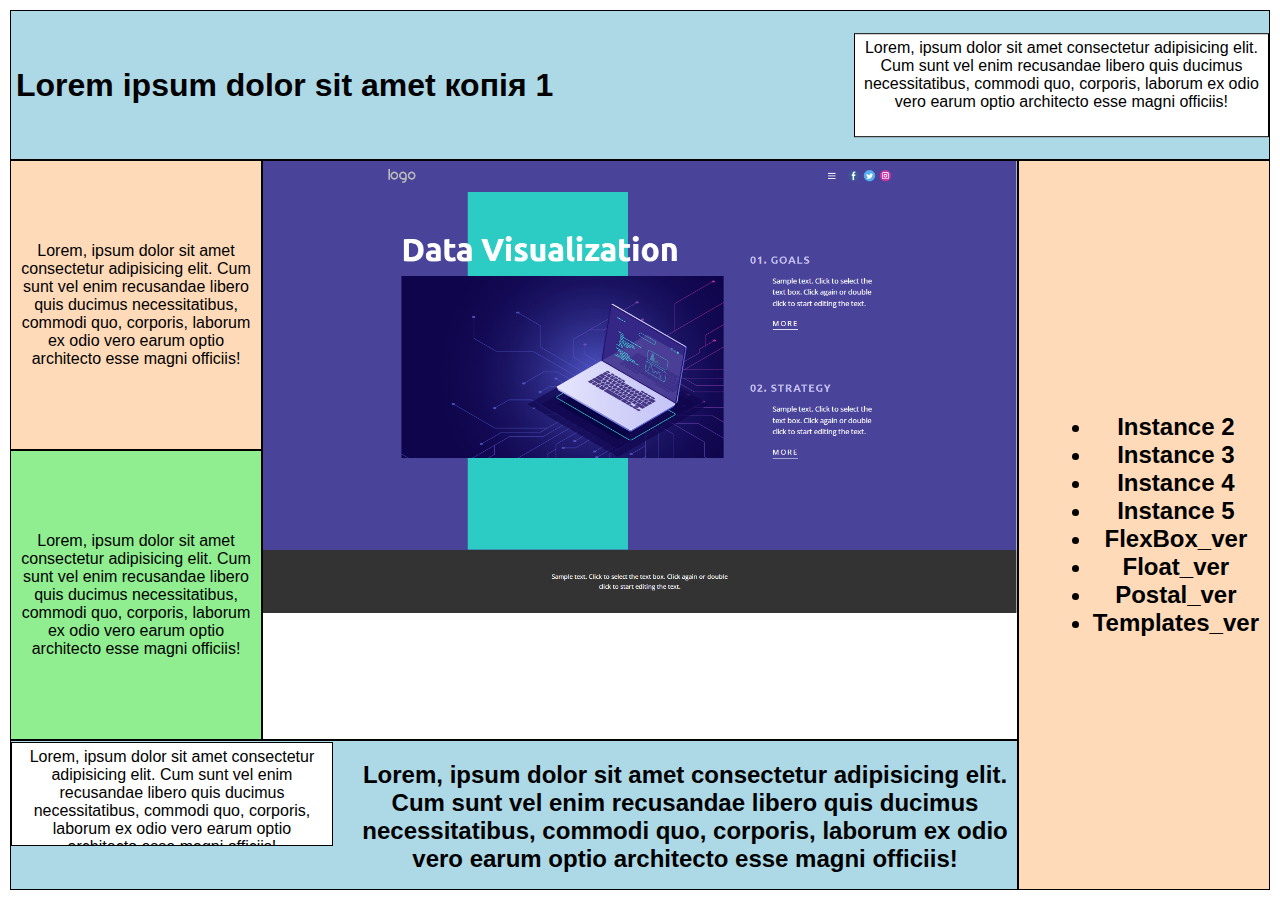
<file: index.html>
<!DOCTYPE html>
<html lang="zxx">
<head>
    <meta charset="UTF-8">
    <meta name="viewport" content="width=device-width, initial-scale=1.0">
    <title>Лабораторна робота 1</title>
    <link rel="stylesheet" href="styles.css">
</head>
<body>
    <div class="grid-container">
        <div class="item item1">
            <div class="subgrid1">                
                <div class="subitem text1"><h1>Lorem ipsum dolor sit amet копія 1</h1></div>
                <div class="subitem x" id="item_lorem_middle_x"></div>
            </div>
        </div>  
        <div class="item item2" id="item_lorem_middle2"></div>
        <div class="item item3">
            <img id="mainImage" src="images/template7desktop.png" class="MainImage">
            <img id="mainImageMobile" src="images/template7mobile.png" class="MainImageMobile">
        </div>        
        <div class="item item4">
            
            <h2>
                <nav>
                    <ul> 
                        <li><a href="index2.html" class="no-underline">Instance 2</a></li>
                        <li><a href="index3.html" class="no-underline">Instance 3</a></li>
                        <li><a href="index4.html" class="no-underline">Instance 4</a></li>
                        <li><a href="index5.html" class="no-underline">Instance 5</a></li>
                        <li><a href="index_flexbox.html" class="no-underline">FlexBox_ver</a></li>
                        <li><a href="index_divs.html" class="no-underline">Float_ver</a></li>
                        <li><a href="index_postal_test.html" class="no-underline">Postal_ver</a></li>
                        <li><a href="index_template.html" class="no-underline">Templates_ver</a></li>
                    </ul>
                </nav>  
            </h2>                      
        </div>
        <div class="item item5" id="item_lorem_middle5"></div>
        <div class="item item6">
            <div class="subitem text6" id="item_lorem_middle_text6"><h2></h2></div>
            <div class="subgrid6">                
                <div class="subitem y" id="item_lorem_middle_y"></div>                
            </div>
        </div>        
    </div>

    <script>
        fetch('text.txt')
            .then(response => response.text())
            .then(data => {
                document.getElementById('item_lorem').innerText = data;
            })
            .catch(error => console.error('Ошибка:', error));        
    </script>
    <script>
        fetch('text_lite.txt')
            .then(response => response.text())
            .then(data => {
                document.getElementById('item_lorem_lite').innerText = data;
            })
            .catch(error => console.error('Ошибка:', error));
    </script>
    <script>
        fetch('text_middle.txt')
            .then(response => response.text())
            .then(data => {
                document.getElementById('item_lorem_middle_x').innerText = data;
                document.getElementById('item_lorem_middle_y').innerText = data;
                document.getElementById('item_lorem_middle_text6').querySelector('h2').innerText = data;
                document.getElementById('item_lorem_middle2').innerText = data;
                document.getElementById('item_lorem_middle5').innerText = data;
            })
            .catch(error => console.error('Ошибка:', error));
    </script>
    <script>
        function updateImage() {
            const desktopImage = document.getElementById('mainImage');
            const mobileImage = document.getElementById('mainImageMobile');
    
            if (window.innerWidth <= 768) {
                desktopImage.style.display = 'none';
                mobileImage.style.display = 'block';
            } else {
                desktopImage.style.display = 'block';
                mobileImage.style.display = 'none';
            }
        }
    
        window.onload = updateImage;
    
        window.onresize = updateImage;
    </script>
</body>
</html>
</file>
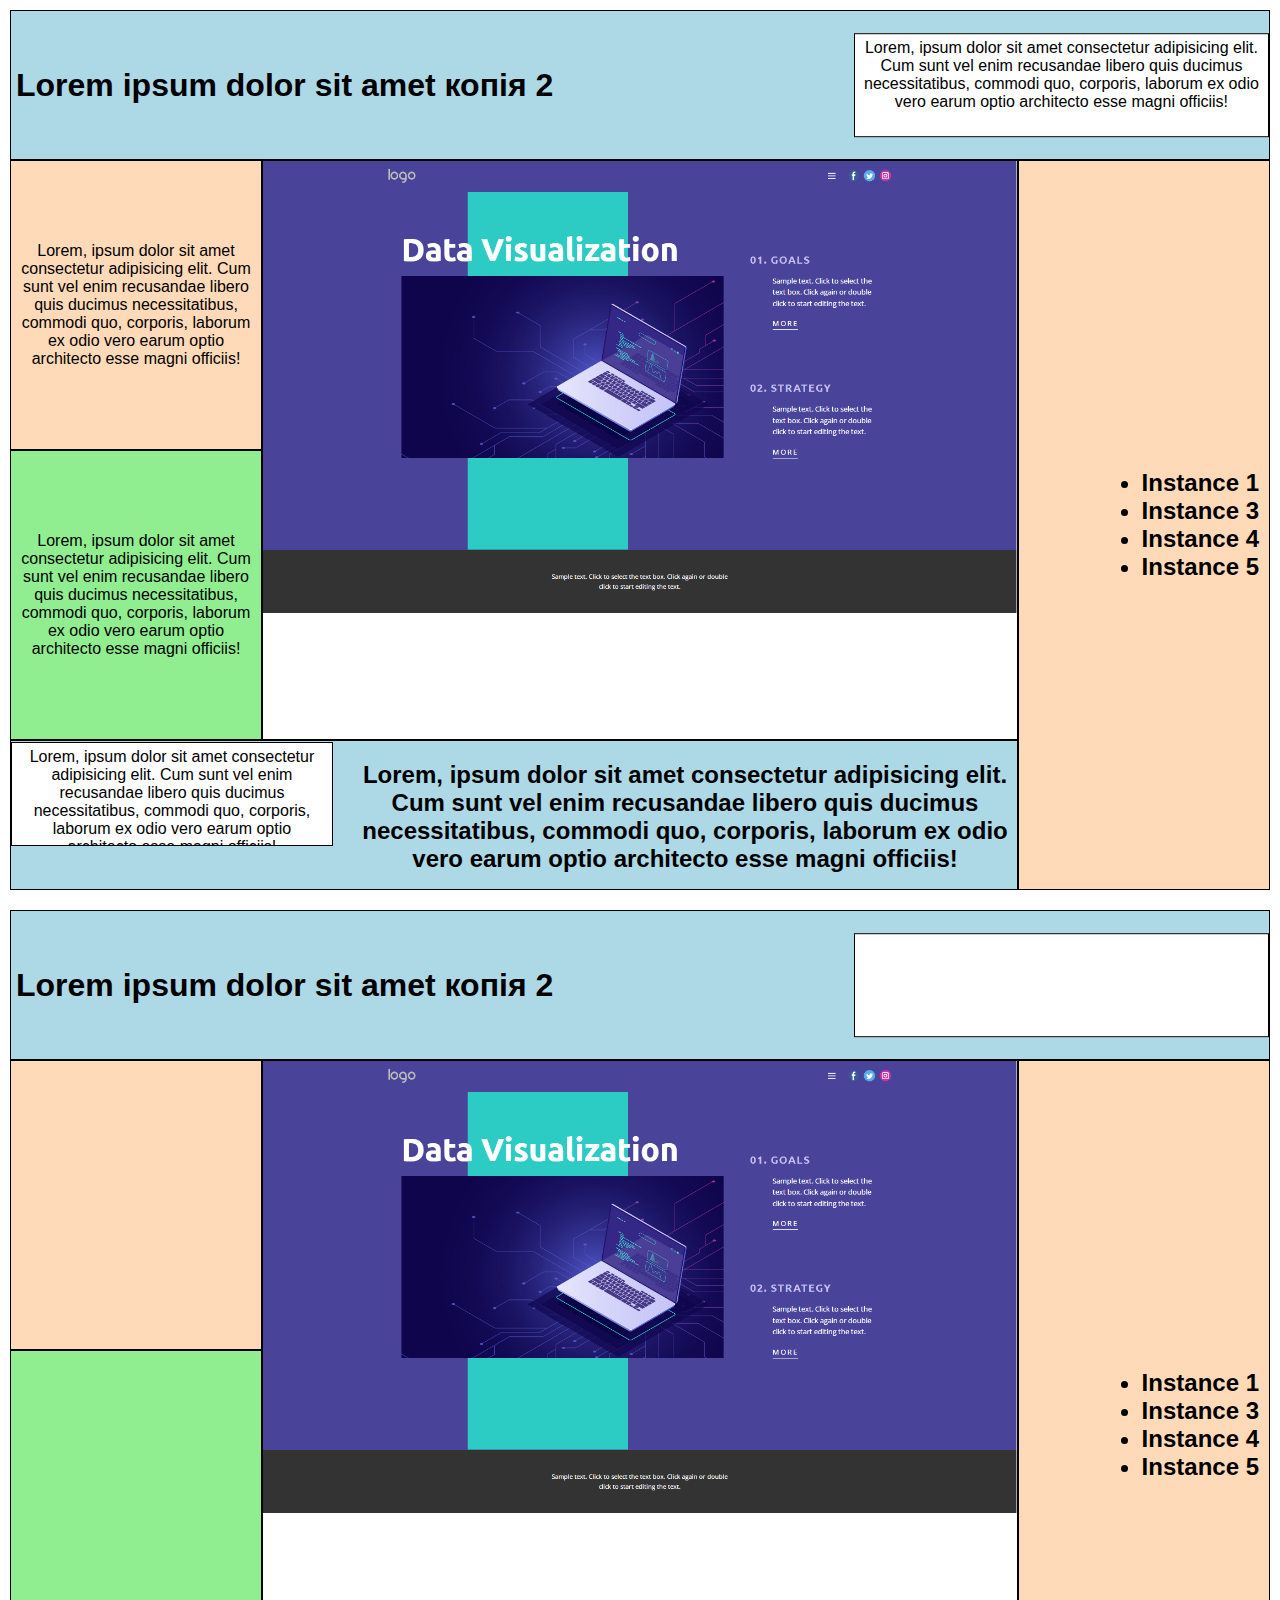
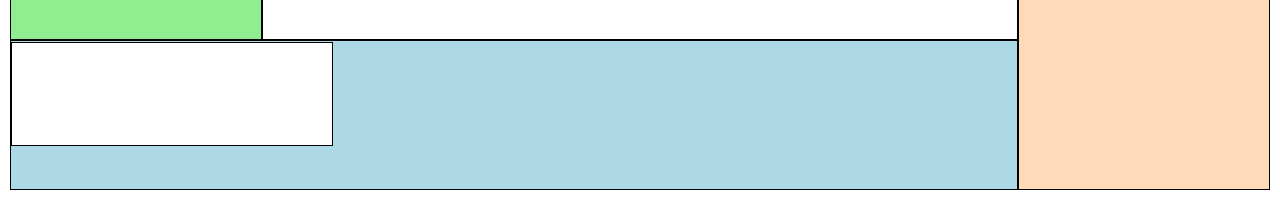
<file: index2.html>
<!DOCTYPE html>
<html lang="zxx">
<head>
    <meta charset="UTF-8">
    <meta name="viewport" content="width=device-width, initial-scale=1.0">
    <title>Лабораторна робота 1</title>
    <link rel="stylesheet" href="styles.css">
</head>
<body>
    <div class="grid-container">
        <div class="item item1">
            <div class="subgrid1">                
                <div class="subitem text1"><h1>Lorem ipsum dolor sit amet копія 2</h1></div>
                <div class="subitem x" id="item_lorem_middle_x"></div>
            </div>
        </div>
        <div class="item item2" id="item_lorem_middle2"></div>
        <div class="item item3">
            <img id="mainImage" src="images/template7desktop.png" class="MainImage" alt="Описание">
            <img id="mainImageMobile" src="images/template7mobile.png" class="MainImageMobile" alt="Описание">
        </div>        
        <div class="item item4">
            <h2>
                <nav>
                    <ul>
                        
                        <li><a href="index.html" class="no-underline">Instance 1</a></li>
                        <li><a href="index3.html" class="no-underline">Instance 3</a></li>
                        <li><a href="index4.html" class="no-underline">Instance 4</a></li>
                        <li><a href="index5.html" class="no-underline">Instance 5</a></li>
                        
                    </ul>
                </nav>  
            </h2>                      
        </div>
        <div class="item item5" id="item_lorem_middle5"></div>
        <div class="item item6">
            <div class="subitem text6" id="item_lorem_middle_text6"><h2></h2></div>
            <div class="subgrid6">                
                <div class="subitem y" id="item_lorem_middle_y"></div>                
            </div>
        </div>        
    </div>

    <script>
        fetch('text.txt')
            .then(response => response.text())
            .then(data => {
                document.getElementById('item_lorem').innerText = data;
            })
            .catch(error => console.error('Ошибка:', error));        
    </script>
    <script>
        fetch('text_lite.txt')
            .then(response => response.text())
            .then(data => {
                document.getElementById('item_lorem_lite').innerText = data;
            })
            .catch(error => console.error('Ошибка:', error));
    </script>
    <script>
        fetch('text_middle.txt')
            .then(response => response.text())
            .then(data => {
                document.getElementById('item_lorem_middle_x').innerText = data;
                document.getElementById('item_lorem_middle_y').innerText = data;
                document.getElementById('item_lorem_middle_text6').querySelector('h2').innerText = data;
                document.getElementById('item_lorem_middle2').innerText = data;
                document.getElementById('item_lorem_middle5').innerText = data;
            })
            .catch(error => console.error('Ошибка:', error));
    </script>
    <script>
        function updateImage() {
            const desktopImage = document.getElementById('mainImage');
            const mobileImage = document.getElementById('mainImageMobile');
    
            if (window.innerWidth <= 768) {
                desktopImage.style.display = 'none';
                mobileImage.style.display = 'block';
            } else {
                desktopImage.style.display = 'block';
                mobileImage.style.display = 'none';
            }
        }
    

        window.onload = updateImage;
    

        window.onresize = updateImage;
    </script>
</body>
</html>
<!DOCTYPE html>
<html lang="zxx">
<head>
    <meta charset="UTF-8">
    <meta name="viewport" content="width=device-width, initial-scale=1.0">
    <title>Лабораторна робота 1</title>
    <link rel="stylesheet" href="styles.css">
</head>
<body>
    <div class="grid-container">
        <div class="item item1">
            <div class="subgrid1">                
                <div class="subitem text1"><h1>Lorem ipsum dolor sit amet копія 2</h1></div>
                <div class="subitem x" id="item_lorem_middle_x"></div>
            </div>
        </div>
        <div class="item item2" id="item_lorem_middle2"></div>
        <div class="item item3">
            <img id="mainImage" src="images/template7desktop.png" class="MainImage" alt="Описание">
            <img id="mainImageMobile" src="images/template7mobile.png" class="MainImageMobile" alt="Описание">
        </div>        
        <div class="item item4">
            <h2>
                <nav>
                    <ul>
                        
                        <li><a href="index.html" class="no-underline">Instance 1</a></li>
                        <li><a href="index3.html" class="no-underline">Instance 3</a></li>
                        <li><a href="index4.html" class="no-underline">Instance 4</a></li>
                        <li><a href="index5.html" class="no-underline">Instance 5</a></li>
                        
                    </ul>
                </nav>  
            </h2>                      
        </div>
        <div class="item item5" id="item_lorem_middle5"></div>
        <div class="item item6">
            <div class="subitem text6" id="item_lorem_middle_text6"><h2></h2></div>
            <div class="subgrid6">                
                <div class="subitem y" id="item_lorem_middle_y"></div>                
            </div>
        </div>        
    </div>

    <script>
        fetch('text.txt')
            .then(response => response.text())
            .then(data => {
                document.getElementById('item_lorem').innerText = data;
            })
            .catch(error => console.error('Ошибка:', error));        
    </script>
    <script>
        fetch('text_lite.txt')
            .then(response => response.text())
            .then(data => {
                document.getElementById('item_lorem_lite').innerText = data;
            })
            .catch(error => console.error('Ошибка:', error));
    </script>
    <script>
        fetch('text_middle.txt')
            .then(response => response.text())
            .then(data => {
                document.getElementById('item_lorem_middle_x').innerText = data;
                document.getElementById('item_lorem_middle_y').innerText = data;
                document.getElementById('item_lorem_middle_text6').querySelector('h2').innerText = data;
                document.getElementById('item_lorem_middle2').innerText = data;
                document.getElementById('item_lorem_middle5').innerText = data;
            })
            .catch(error => console.error('Ошибка:', error));
    </script>
    <script>
        function updateImage() {
            const desktopImage = document.getElementById('mainImage');
            const mobileImage = document.getElementById('mainImageMobile');
    
            if (window.innerWidth <= 768) {
                desktopImage.style.display = 'none';
                mobileImage.style.display = 'block';
            } else {
                desktopImage.style.display = 'block';
                mobileImage.style.display = 'none';
            }
        }
    

        window.onload = updateImage;
    

        window.onresize = updateImage;
    </script>
</body>
</html>
</file>
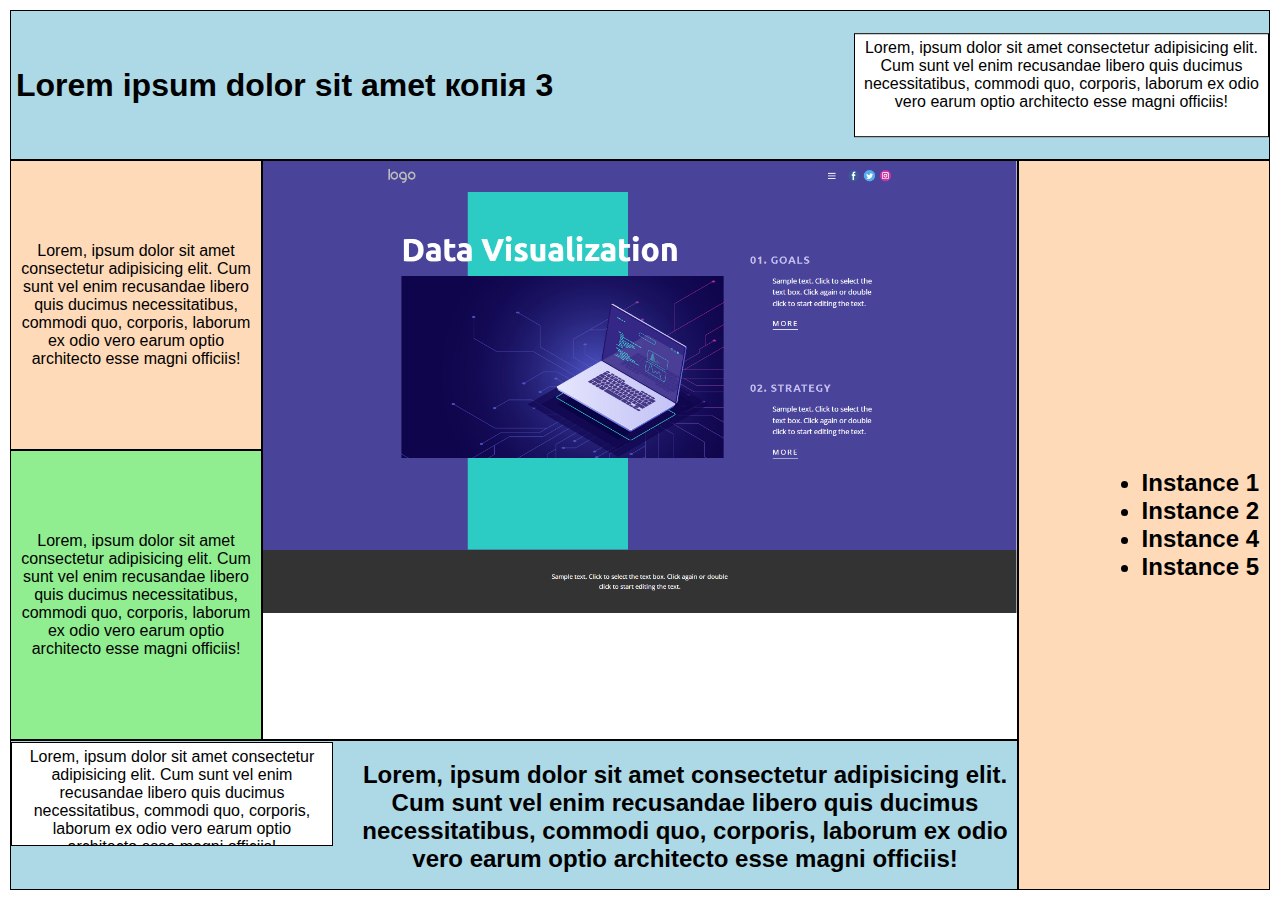
<file: index3.html>
<!DOCTYPE html>
<html lang="zxx">
<head>
    <meta charset="UTF-8">
    <meta name="viewport" content="width=device-width, initial-scale=1.0">
    <title>Лабораторна робота 1</title>
    <link rel="stylesheet" href="styles.css">
</head>
<body>
    <div class="grid-container">
        <div class="item item1">
            <div class="subgrid1">                
                <div class="subitem text1"><h1>Lorem ipsum dolor sit amet копія 3</h1></div>
                <div class="subitem x" id="item_lorem_middle_x"></div>
            </div>
        </div>
        <div class="item item2" id="item_lorem_middle2"></div>
        <div class="item item3">
            <img id="mainImage" src="images/template7desktop.png" class="MainImage" alt="Описание">
            <img id="mainImageMobile" src="images/template7mobile.png" class="MainImageMobile" alt="Описание">
        </div>        
        <div class="item item4">
            <h2>
                <nav>
                    <ul>
                        
                        <li><a href="index.html" class="no-underline">Instance 1</a></li>
                        <li><a href="index2.html" class="no-underline">Instance 2</a></li>
                        <li><a href="index4.html" class="no-underline">Instance 4</a></li>
                        <li><a href="index5.html" class="no-underline">Instance 5</a></li>
                    </ul>
                </nav>  
            </h2>                      
        </div>
        <div class="item item5" id="item_lorem_middle5"></div>
        <div class="item item6">
            <div class="subitem text6" id="item_lorem_middle_text6"><h2></h2></div>
            <div class="subgrid6">                
                <div class="subitem y" id="item_lorem_middle_y"></div>                
            </div>
        </div>        
    </div>

    <script>
        fetch('text.txt')
            .then(response => response.text())
            .then(data => {
                document.getElementById('item_lorem').innerText = data;
            })
            .catch(error => console.error('Ошибка:', error));        
    </script>
    <script>
        fetch('text_lite.txt')
            .then(response => response.text())
            .then(data => {
                document.getElementById('item_lorem_lite').innerText = data;
            })
            .catch(error => console.error('Ошибка:', error));
    </script>
    <script>
        fetch('text_middle.txt')
            .then(response => response.text())
            .then(data => {
                document.getElementById('item_lorem_middle_x').innerText = data;
                document.getElementById('item_lorem_middle_y').innerText = data;
                document.getElementById('item_lorem_middle_text6').querySelector('h2').innerText = data;
                document.getElementById('item_lorem_middle2').innerText = data;
                document.getElementById('item_lorem_middle5').innerText = data;
            })
            .catch(error => console.error('Ошибка:', error));
    </script>
    <script>
        function updateImage() {
            const desktopImage = document.getElementById('mainImage');
            const mobileImage = document.getElementById('mainImageMobile');
    
            if (window.innerWidth <= 768) {
                desktopImage.style.display = 'none';
                mobileImage.style.display = 'block';
            } else {
                desktopImage.style.display = 'block';
                mobileImage.style.display = 'none';
            }
        }
    

        window.onload = updateImage;
    

        window.onresize = updateImage;
    </script>
</body>
</html>
</file>
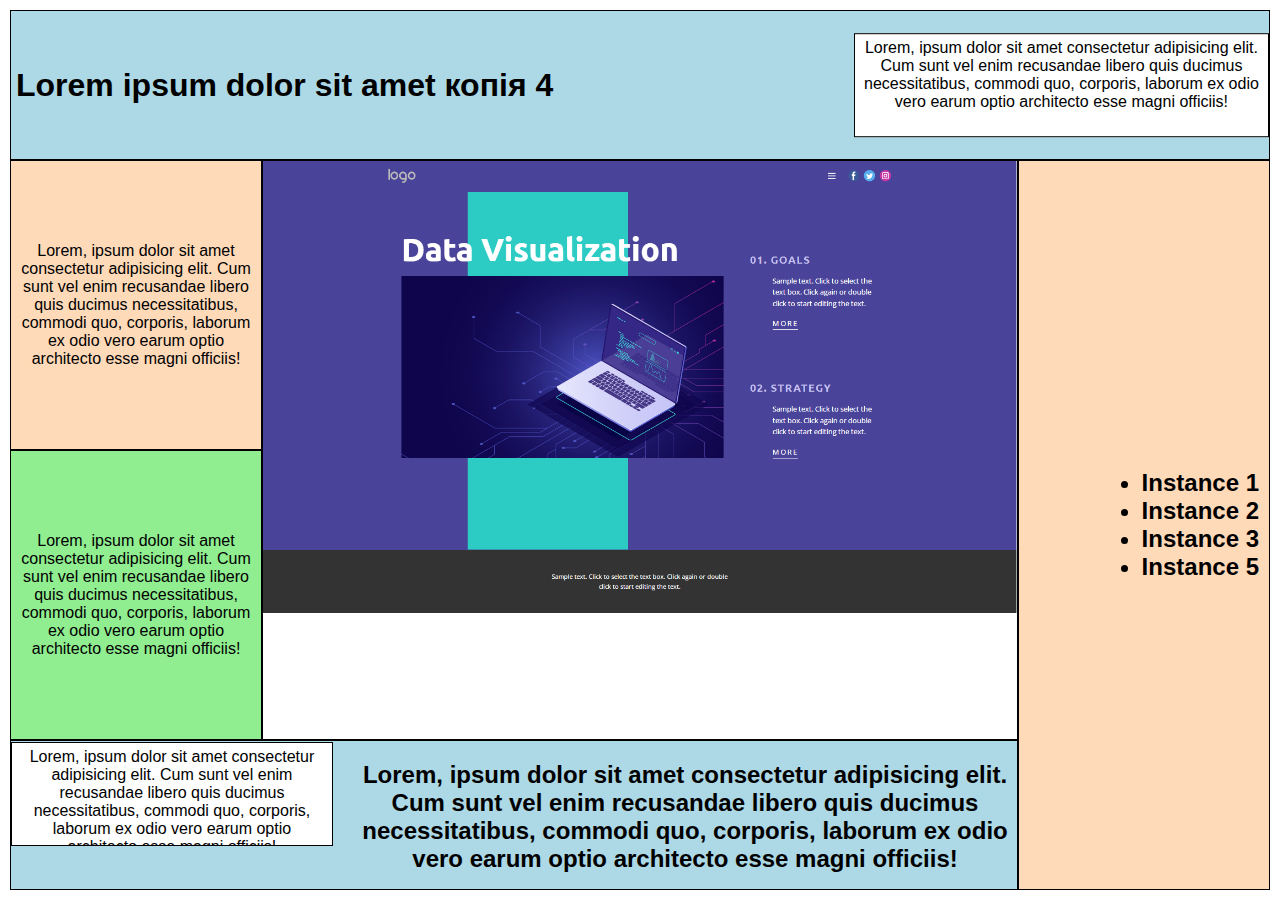
<file: index4.html>
<!DOCTYPE html>
<html lang="zxx">
<head>
    <meta charset="UTF-8">
    <meta name="viewport" content="width=device-width, initial-scale=1.0">
    <title>Лабораторна робота 1</title>
    <link rel="stylesheet" href="styles.css">
</head>
<body>
    <div class="grid-container">
        <div class="item item1">
            <div class="subgrid1">                
                <div class="subitem text1"><h1>Lorem ipsum dolor sit amet копія 4</h1></div>
                <div class="subitem x" id="item_lorem_middle_x"></div>
            </div>
        </div>
        <div class="item item2" id="item_lorem_middle2"></div>
        <div class="item item3">
            <img id="mainImage" src="images/template7desktop.png" class="MainImage" alt="Описание">
            <img id="mainImageMobile" src="images/template7mobile.png" class="MainImageMobile" alt="Описание">
        </div>        
        <div class="item item4">
            <h2>
                <nav>
                    <ul>
                        
                        <li><a href="index.html" class="no-underline">Instance 1</a></li>
                        <li><a href="index2.html" class="no-underline">Instance 2</a></li>
                        <li><a href="index3.html" class="no-underline">Instance 3</a></li>
                        <li><a href="index5.html" class="no-underline">Instance 5</a></li>
                    </ul>
                </nav>  
            </h2>                      
        </div>
        <div class="item item5" id="item_lorem_middle5"></div>
        <div class="item item6">
            <div class="subitem text6" id="item_lorem_middle_text6"><h2></h2></div>
            <div class="subgrid6">                
                <div class="subitem y" id="item_lorem_middle_y"></div>                
            </div>
        </div>        
    </div>

    <script>
        fetch('text.txt')
            .then(response => response.text())
            .then(data => {
                document.getElementById('item_lorem').innerText = data;
            })
            .catch(error => console.error('Ошибка:', error));        
    </script>
    <script>
        fetch('text_lite.txt')
            .then(response => response.text())
            .then(data => {
                document.getElementById('item_lorem_lite').innerText = data;
            })
            .catch(error => console.error('Ошибка:', error));
    </script>
    <script>
        fetch('text_middle.txt')
            .then(response => response.text())
            .then(data => {
                document.getElementById('item_lorem_middle_x').innerText = data;
                document.getElementById('item_lorem_middle_y').innerText = data;
                document.getElementById('item_lorem_middle_text6').querySelector('h2').innerText = data;
                document.getElementById('item_lorem_middle2').innerText = data;
                document.getElementById('item_lorem_middle5').innerText = data;
            })
            .catch(error => console.error('Ошибка:', error));
    </script>
    <script>
        function updateImage() {
            const desktopImage = document.getElementById('mainImage');
            const mobileImage = document.getElementById('mainImageMobile');
    
            if (window.innerWidth <= 768) {
                desktopImage.style.display = 'none';
                mobileImage.style.display = 'block';
            } else {
                desktopImage.style.display = 'block';
                mobileImage.style.display = 'none';
            }
        }
    

        window.onload = updateImage;
    

        window.onresize = updateImage;
    </script>
</body>
</html>
</file>
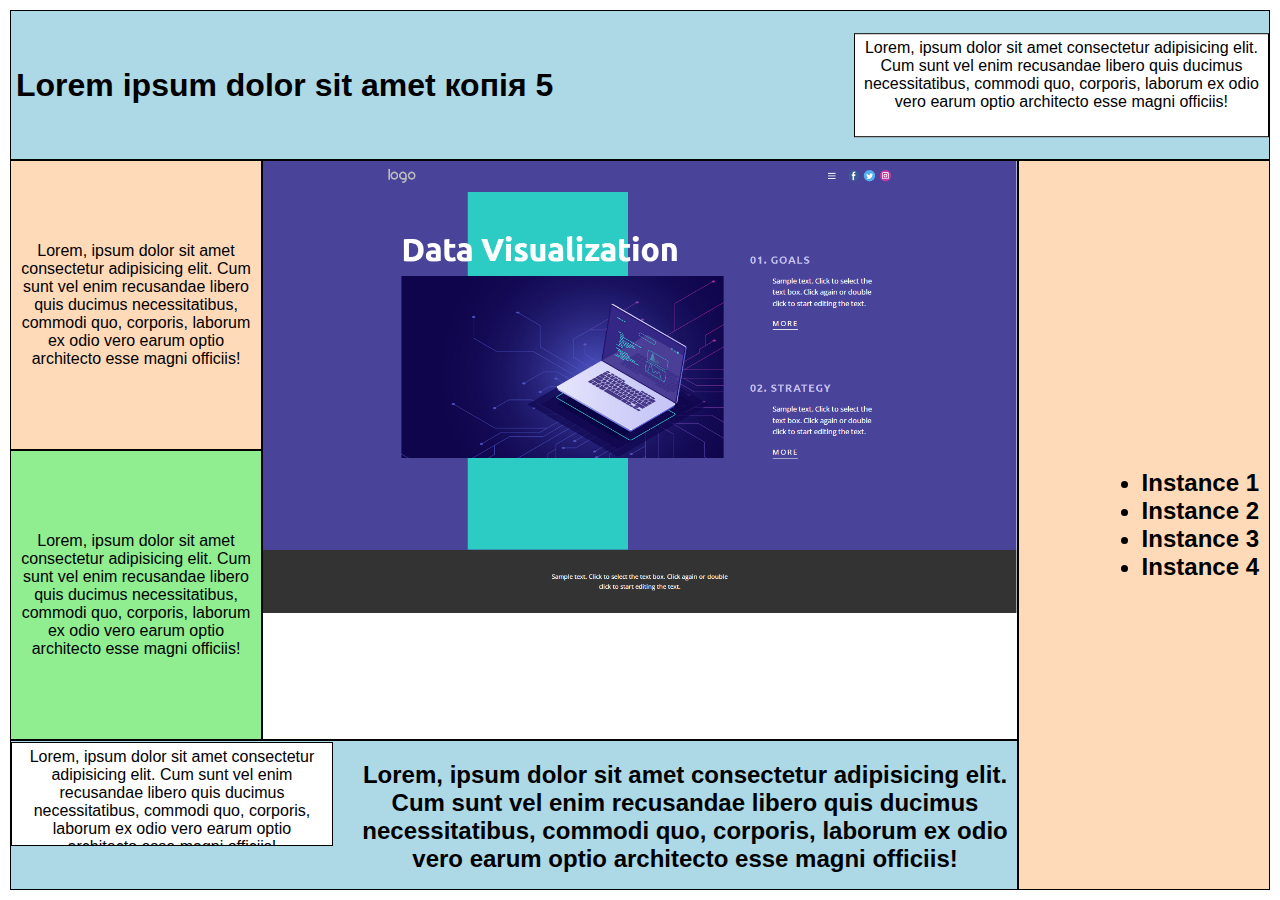
<file: index5.html>
<!DOCTYPE html>
<html lang="zxx">
<head>
    <meta charset="UTF-8">
    <meta name="viewport" content="width=device-width, initial-scale=1.0">
    <title>Лабораторна робота 1</title>
    <link rel="stylesheet" href="styles.css">
</head>
<body>
    <div class="grid-container">
        <div class="item item1">
            <div class="subgrid1">                
                <div class="subitem text1"><h1>Lorem ipsum dolor sit amet копія 5</h1></div>
                <div class="subitem x" id="item_lorem_middle_x"></div>
            </div>
        </div>
        <div class="item item2" id="item_lorem_middle2"></div>
        <div class="item item3">
            <img id="mainImage" src="images/template7desktop.png" class="MainImage" alt="Описание">
            <img id="mainImageMobile" src="images/template7mobile.png" class="MainImageMobile" alt="Описание">
        </div>        
        <div class="item item4">
            <h2>
                <nav>
                    <ul>
                        
                        <li><a href="index.html" class="no-underline">Instance 1</a></li>
                        <li><a href="index2.html" class="no-underline">Instance 2</a></li>
                        <li><a href="index3.html" class="no-underline">Instance 3</a></li>
                        <li><a href="index4.html" class="no-underline">Instance 4</a></li>
                    </ul>
                </nav>  
            </h2>                      
        </div>
        <div class="item item5" id="item_lorem_middle5"></div>
        <div class="item item6">
            <div class="subitem text6" id="item_lorem_middle_text6"><h2></h2></div>
            <div class="subgrid6">                
                <div class="subitem y" id="item_lorem_middle_y"></div>                
            </div>
        </div>        
    </div>

    <script>
        fetch('text.txt')
            .then(response => response.text())
            .then(data => {
                document.getElementById('item_lorem').innerText = data;
            })
            .catch(error => console.error('Ошибка:', error));        
    </script>
    <script>
        fetch('text_lite.txt')
            .then(response => response.text())
            .then(data => {
                document.getElementById('item_lorem_lite').innerText = data;
            })
            .catch(error => console.error('Ошибка:', error));
    </script>
    <script>
        fetch('text_middle.txt')
            .then(response => response.text())
            .then(data => {
                document.getElementById('item_lorem_middle_x').innerText = data;
                document.getElementById('item_lorem_middle_y').innerText = data;
                document.getElementById('item_lorem_middle_text6').querySelector('h2').innerText = data;
                document.getElementById('item_lorem_middle2').innerText = data;
                document.getElementById('item_lorem_middle5').innerText = data;
            })
            .catch(error => console.error('Ошибка:', error));
    </script>
    <script>
        function updateImage() {
            const desktopImage = document.getElementById('mainImage');
            const mobileImage = document.getElementById('mainImageMobile');
    
            if (window.innerWidth <= 768) {
                desktopImage.style.display = 'none';
                mobileImage.style.display = 'block';
            } else {
                desktopImage.style.display = 'block';
                mobileImage.style.display = 'none';
            }
        }
    

        window.onload = updateImage;
    

        window.onresize = updateImage;
    </script>
</body>
</html>
</file>
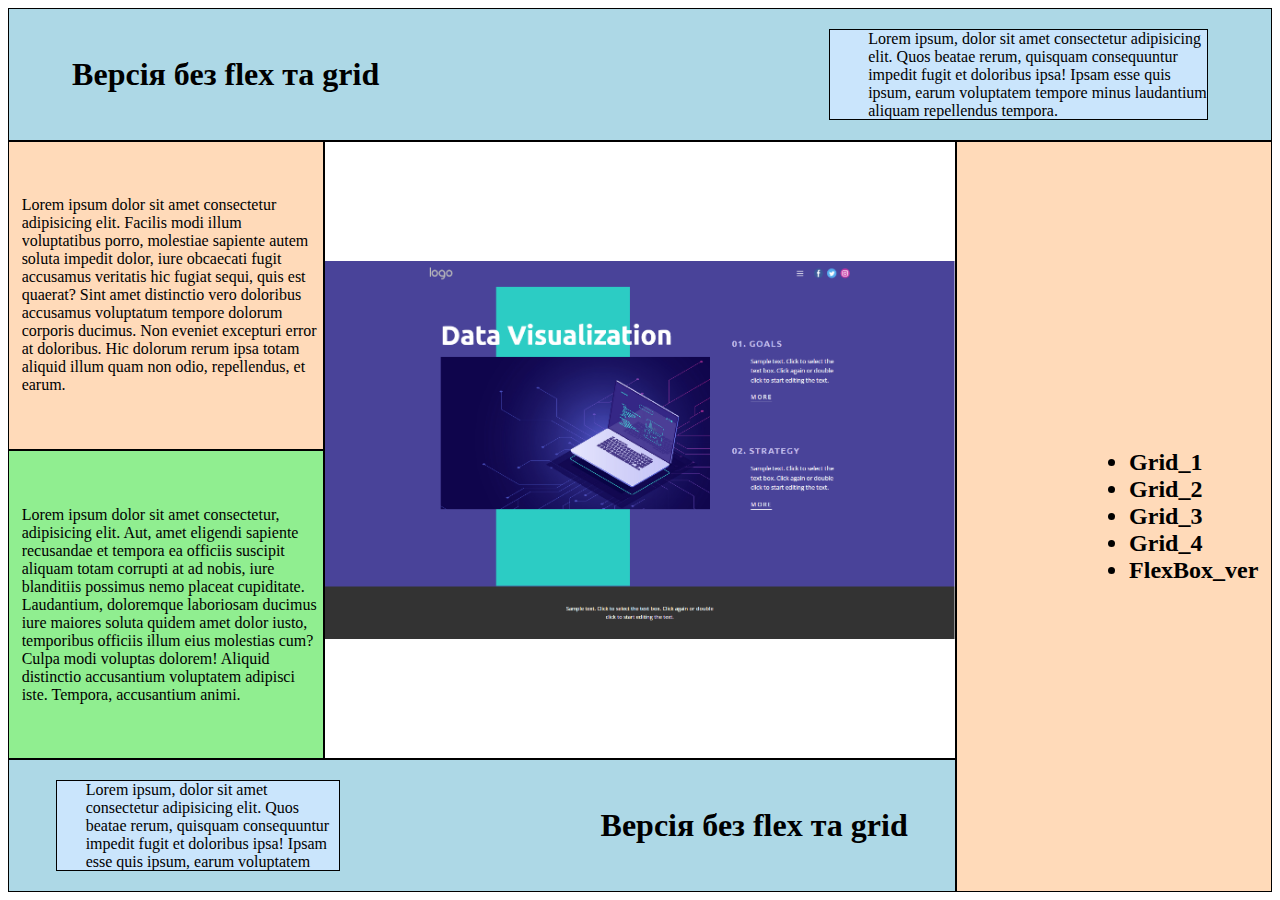
<file: index_divs.html>
<html lang="en">
<head>
    <meta charset="UTF-8">
    <meta name="viewport" content="width=device-width, initial-scale=1.0">
    <title>Лабораторна робота 1</title>
    <link rel="stylesheet" href="styles_divs.css">
</head>
<body>
    <div class="container">
        <div class="block block-1">
            <div class="text-content-1">
                <p><h1>Версія без flex та grid</h1></p>
            </div>
            <div class="block-x">
                <p1>Lorem ipsum, dolor sit amet consectetur adipisicing elit. Quos beatae rerum, quisquam consequuntur impedit fugit et doloribus ipsa! Ipsam esse quis ipsum, earum voluptatem tempore minus laudantium aliquam repellendus tempora.</p1>
            </div>
        </div>
        <div class="block block-2">
            <div class="text-content-2">
                <p>Lorem ipsum dolor sit amet consectetur adipisicing elit. Facilis modi illum voluptatibus porro, molestiae sapiente autem soluta impedit dolor, iure obcaecati fugit accusamus veritatis hic fugiat sequi, quis est quaerat?
                Sint amet distinctio vero doloribus accusamus voluptatum tempore dolorum corporis ducimus. Non eveniet excepturi error at doloribus. Hic dolorum rerum ipsa totam aliquid illum quam non odio, repellendus, et earum.</p>
            </div>
        </div>
        <div class="block block-5">
            <div class="text-content-5">
                <p>Lorem ipsum dolor sit amet consectetur, adipisicing elit. Aut, amet eligendi sapiente recusandae et tempora ea officiis suscipit aliquam totam corrupti at ad nobis, iure blanditiis possimus nemo placeat cupiditate.
                Laudantium, doloremque laboriosam ducimus iure maiores soluta quidem amet dolor iusto, temporibus officiis illum eius molestias cum? Culpa modi voluptas dolorem! Aliquid distinctio accusantium voluptatem adipisci iste. Tempora, accusantium animi.</p>
            </div>
        </div>
        <div class="block block-3">
            <img id="mainImage" src="images/template7desktop.png" class="MainImage" alt="Описание">
            <img id="mainImageMobile" src="images/template7mobile.png" class="MainImageMobile" alt="Описание">
        </div>
        <div class="block block-4">
            <h2>
                <nav>
                    <ul> 
                        <li><a href="index.html" class="no-underline">Grid_1</a></li>
                        <li><a href="index2.html" class="no-underline">Grid_2</a></li>
                        <li><a href="index3.html" class="no-underline">Grid_3</a></li>
                        <li><a href="index4.html" class="no-underline">Grid_4</a></li>
                        <li><a href="index_flexbox.html" class="no-underline">FlexBox_ver</a></li>
                    </ul>
                </nav>  
            </h2> 
        </div>
        <div class="block block-6">
            <div class="text-content-6">
                <p><h1>Версія без flex та grid</h1></p>
            </div>
            <div class="block-y">
                <p1>Lorem ipsum, dolor sit amet consectetur adipisicing elit. Quos beatae rerum, quisquam consequuntur impedit fugit et doloribus ipsa! Ipsam esse quis ipsum, earum voluptatem tempore minus laudantium aliquam repellendus tempora.</p1>
            </div>
        </div>    

        <script>
            function updateImage() {
                const desktopImage = document.getElementById('mainImage');
                const mobileImage = document.getElementById('mainImageMobile');
        
                if (window.innerWidth <= 768) {
                    desktopImage.style.display = 'none';
                    mobileImage.style.display = 'block';
                } else {
                    desktopImage.style.display = 'block';
                    mobileImage.style.display = 'none';
                }
            }
        

            window.onload = updateImage;
        

            window.onresize = updateImage;
        </script>
</body>
</html>
</file>
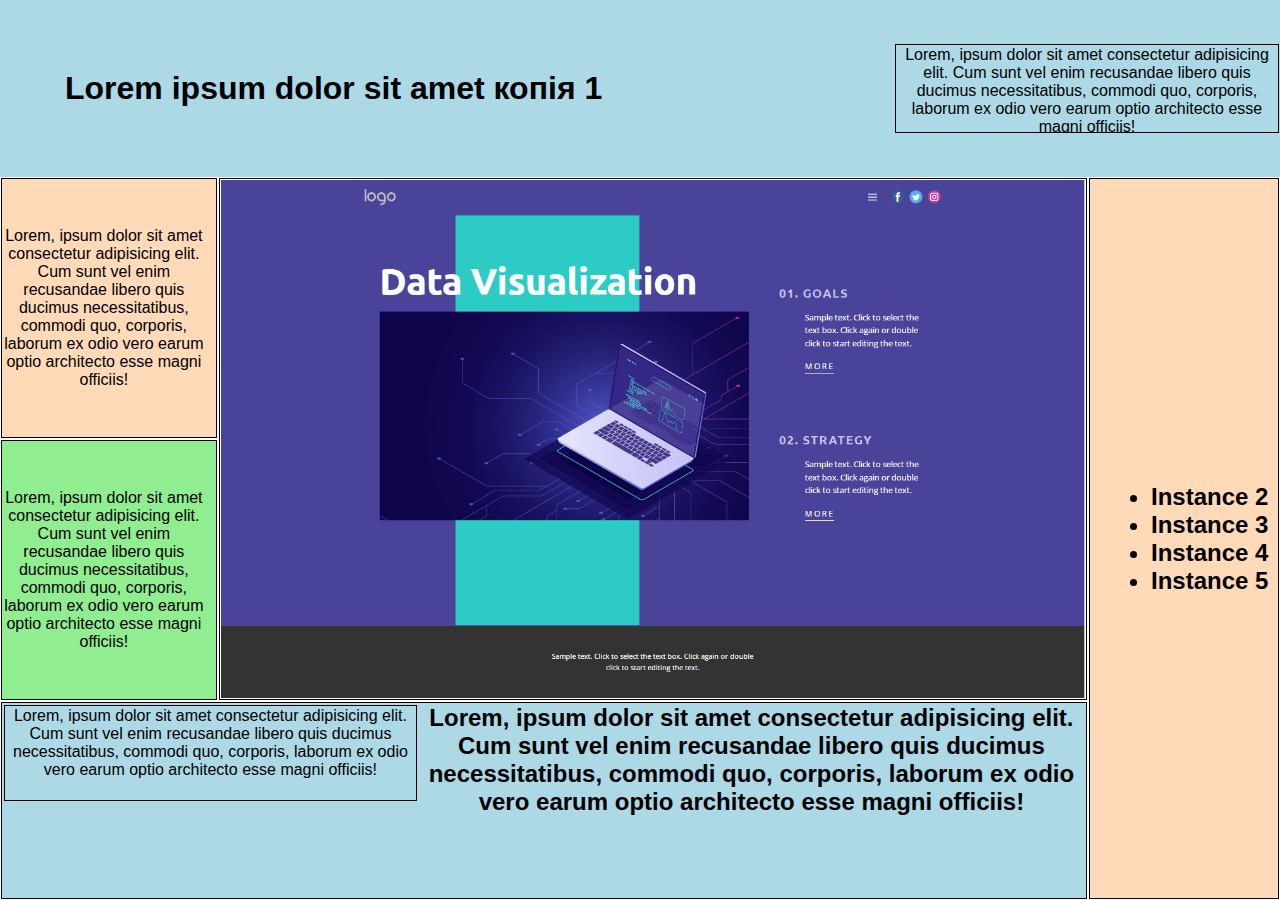
<file: index_flexbox.html>
<!DOCTYPE html>
<html lang="zxx">
<head>
    <meta charset="UTF-8">
    <meta name="viewport" content="width=device-width, initial-scale=1.0">
    <title>Лабораторна робота 1</title>
    <link rel="stylesheet" href="styles_flexbox.css">
</head>
<body>
    <div class="flex-container">
        <div class="container-1">
            <div class="item item1"><h1>Lorem ipsum dolor sit amet копія 1</h1></div>
            <div class="item x" id="item_lorem_middle_x"></div>
        </div>
        <div class="container-2">
            <div class="con-left">
                <div class="con-235">

                    <div class="con-25">
                        <div class="item item2" id="item_lorem_middle2">2</div>                            
                        <div class="item item5" id="item_lorem_middle5">5</div>
                    </div>          

                    <div class="item item3" id="item_lorem_middle2">
                        <img id="mainImage" src="images/template7desktop.png" class="MainImage" alt="Описание">
                        <img id="mainImageMobile" src="images/template7mobile.png" class="MainImageMobile" alt="Описание">
                    </div>
                    
                </div>                
                <div class="item item6" id="item_lorem_middle_text6"><h2></h2>                    
                    <div class="item y" id="item_lorem_middle_y"></div> 
                </div>                
            </div>
            <div class="con-right">
                <div class="item item4" >
                    <nav>
                        <ul>
                            <h2>
                                <li><a href="index2.html" class="no-underline">Instance 2</a></li>
                                <li><a href="index3.html" class="no-underline">Instance 3</a></li>
                                <li><a href="index4.html" class="no-underline">Instance 4</a></li>
                                <li><a href="index5.html" class="no-underline">Instance 5</a></li>
                            </h2>
                        </ul>
                    </nav>                    
                </div>
            </div>
        </div>
    </div>

    <script>
        fetch('text.txt')   
            .then(response => response.text())
            .then(data => {
                document.getElementById('item_lorem').innerText = data;
            })
            .catch(error => console.error('ПОмилка:', error));        
    </script>
    <script>
        fetch('text_lite.txt')
            .then(response => response.text())
            .then(data => {
                document.getElementById('item_lorem_lite').innerText = data;
            })
            .catch(error => console.error('Помилка:', error));
    </script>
    <script>
        fetch('text_middle.txt')
            .then(response => response.text())
            .then(data => {
                document.getElementById('item_lorem_middle_x').innerText = data;
                document.getElementById('item_lorem_middle_y').innerText = data;
                document.getElementById('item_lorem_middle_text6').querySelector('h2').innerText = data;
                document.getElementById('item_lorem_middle2').innerText = data;
                document.getElementById('item_lorem_middle5').innerText = data;
            })
            .catch(error => console.error('Помилка:', error));
    </script>
    <script>
        function updateImage() {
            const desktopImage = document.getElementById('mainImage');
            const mobileImage = document.getElementById('mainImageMobile');
    
            if (window.innerWidth <= 768) {
                desktopImage.style.display = 'none';
                mobileImage.style.display = 'block';
            } else {
                desktopImage.style.display = 'block';
                mobileImage.style.display = 'none';
            }
        }
    
        window.onload = updateImage;
    
        window.onresize = updateImage;
    </script>
</body>
</html>
</file>
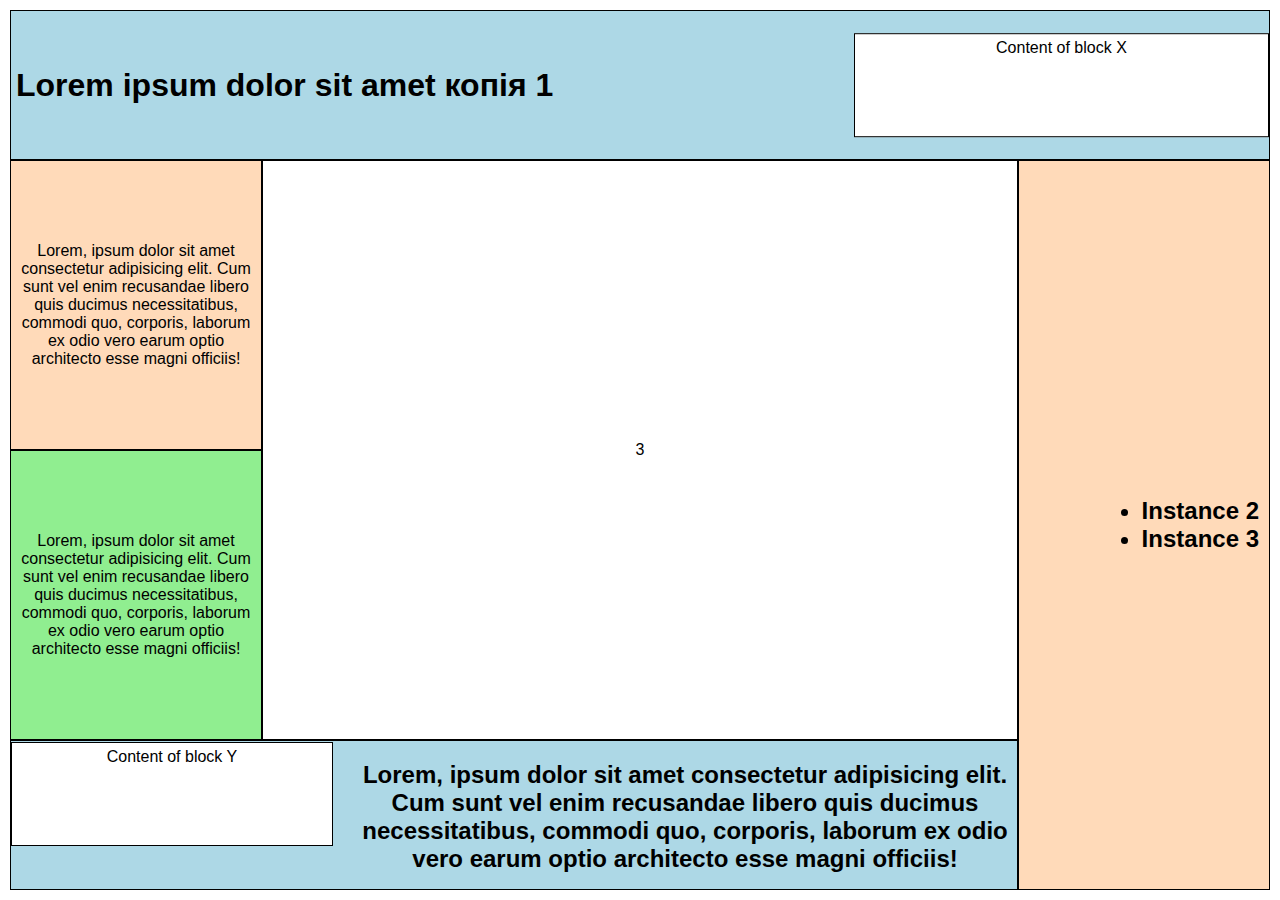
<file: index_lab5.html>
<!DOCTYPE html>
<html lang="zxx">
<head>
    <meta charset="UTF-8">
    <meta name="viewport" content="width=device-width, initial-scale=1.0">
    <title>Лабораторна робота 1</title>
    <link rel="stylesheet" href="styles_lab5.css">
</head>
<body>
    <div class="grid-container">
        <div class="item item1">
            <div class="subgrid1">                
                <div class="subitem text1"><h1>Lorem ipsum dolor sit amet копія 1</h1></div>
                <div class="subitem x">Content of block X</div>
            </div>
        </div>  
        <div class="item item2" id="item_lorem_middle2"></div>
        <div class="item item3">3</div>        
        <div class="item item4">
            <h2>
                <nav>
                    <ul> 
                        <li><a href="index2.html" class="no-underline">Instance 2</a></li>
                        <li><a href="index3.html" class="no-underline">Instance 3</a></li>
                </nav>  
            </h2>                      
        </div>
        <div class="item item5" id="item_lorem_middle5"></div>
        <div class="item item6">
            <div class="subitem text6" id="item_lorem_middle_text6"><h2></h2></div>
            <div class="subgrid6">                
                <div class="subitem y">Content of block Y</div>                
            </div>
        </div>        
    </div>

    <script>
        fetch('text.txt')
            .then(response => response.text())
            .then(data => {
                document.getElementById('item_lorem').innerText = data;
            })
            .catch(error => console.error('Ошибка:', error));        
    </script>
    <script>
        fetch('text_lite.txt')
            .then(response => response.text())
            .then(data => {
                document.getElementById('item_lorem_lite').innerText = data;
            })
            .catch(error => console.error('Ошибка:', error));
    </script>
    <script>
        fetch('text_middle.txt')
            .then(response => response.text())
            .then(data => {
                document.getElementById('item_lorem_middle_text6').querySelector('h2').innerText = data;
                document.getElementById('item_lorem_middle2').innerText = data;
                document.getElementById('item_lorem_middle5').innerText = data;
            })
            .catch(error => console.error('Ошибка:', error));
    </script>
</body>
</html>
</file>
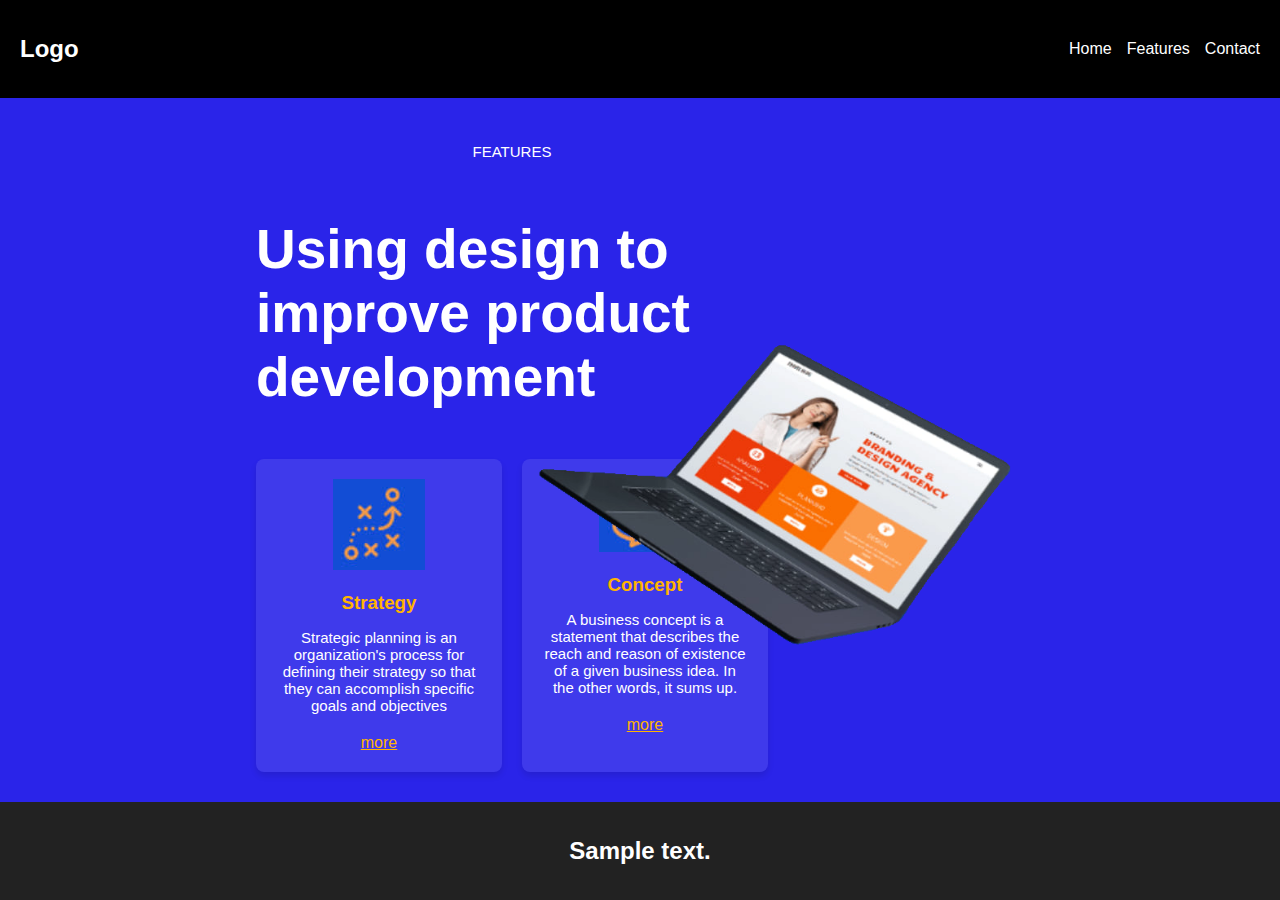
<file: index_template.html>
<!DOCTYPE html>
<html lang="en">
<head>
    <meta charset="UTF-8">
    <meta name="viewport" content="width=device-width, initial-scale=1.0">
    <title>Features Page</title>
    <link rel="stylesheet" href="styles_template.css">
</head>
<body>
    <header>
        <div class="logo">Logo</div>
        <nav>
            <ul style="list-style: none; display: flex; gap: 15px; margin: 0; padding: 0;">
                <li><a href="#" style="color: white; text-decoration: none;">Home</a></li>
                <li><a href="#" style="color: white; text-decoration: none;">Features</a></li>
                <li><a href="#" style="color: white; text-decoration: none;">Contact</a></li>
            </ul>
        </nav>
    </header>

    <main>
        <p>FEATURES</p>
        <h1>Using design to improve product development</h1>
        <div class="laptop-image">
            <img src="laptop.png" alt="Laptop with design" style="max-width: 100%;">
        </div>
        <div class="features">
            <div class="feature">
                <img src="strategy.png" alt="Laptop with design" style="max-width: 100%;">
                <h3>Strategy</h3>
                <p>Strategic planning is an organization's process for defining their strategy so that they can accomplish specific goals and objectives</p>
                <a href="#">more</a>
            </div>
            <div class="feature">
                <img src="concept.png" alt="Laptop with design" style="max-width: 100%;">
                <h3>Concept</h3>
                <p>A business concept is a statement that describes the reach and reason of existence of a given business idea. In the other words, it sums up.</p>
                <a href="#">more</a>
            </div>
        </div>        
    </main>

    <footer>
        <h2>Sample text.</h2>
    </footer>
</body>
</html>
</file>
<file: styles.css>
* {
    margin: 0;
    padding: 0;
    box-sizing: border-box;
}

body {
    font-family: Arial, sans-serif;
}

.grid-container {
    display: grid;
    grid-template-columns: 1fr 3fr 1fr;
    grid-template-rows: 150px auto auto 150px;
    grid-gap: 0px;
    padding: 10px;
    height: 100vh;
}

.item {
    display: grid;
    padding: 10px;
    text-align: center;
    border: 1px solid black;
}

.item1, .item6 {
    display: grid;
    padding: 1px;
}

.subitem {
    display: flex;
    justify-content: center;
    align-items: flex-start;;
    padding: 5px;
}

.x, .y {
    background-color: #fff;
    border: 1px solid black;
    padding: 5px;
}

.x{
    position: absolute;
    right: 0;
    top: 50%;
    transform: translateY(-50%);

    overflow: auto;
    height: 70%;    
    width: 33%;
}

.y{
    position: absolute;
    left: 0;
    top: 1%;

    overflow: auto;
    height: 70%;
    width: 32%;
}

.text1{
    overflow: auto;
    width: 65%;
    max-height: 80%;
    top: 50%;
    transform: translateY(-50%);
    
    position: absolute;
    left: 0;

    display: flex;
    justify-content: start;
    align-items: flex-start;
    
}

.text6{
    position: absolute;
    right: 0;
    top: 50%;
    transform: translateY(-50%);

    overflow: auto;
    width: 66%;
    max-height: 80%;
    

    display: flex;
    justify-content: end;
    align-items: flex-start;
}

.item1 {
    grid-column: 1 / 4;
    grid-row: 1 / 2;
    background-color: lightblue;
    
    padding: 10px;
    box-sizing: border-box;
    position: relative;
}

.item2 {
    grid-column: 1 / 2;
    grid-row: 2 / 3;
    background-color: peachpuff;

    display: flex;
    justify-content: start;
    align-items: center;
}

.item3 {
    grid-column: 2 / 3;
    grid-row: 2 / 4;
    background-color: white;

    padding: 0px;
    box-sizing: border-box;
    position: relative;
    

}

.item4 {
    grid-column: 3 / 4;
    grid-row: 2 / 5;
    background-color: peachpuff;

    display: flex;
    justify-content: end;
    align-items: center;
}

.item5 {
    grid-column: 1 / 2;
    grid-row: 3 / 4;
    background-color: lightgreen;

    display: flex;
    justify-content: start;
    align-items: center;
}

.item6 {
    grid-column: 1 / 3;
    grid-row: 4 / 5;
    background-color: lightblue;

    display: flex;
    justify-content: end;
    align-items: center;

    position: relative;
}

.MainImage {
    width: 100%;
    height: auto;
    display: block;
    margin: 0 auto;
}

.MainImageMobile {
    display: none;
}


@media (max-width: 768px) {
    .MainImage {
        display: none;
    }
    .MainImageMobile {
        display: block;
        width: 100%;
        height: auto;
    }
}

.no-underline {
    text-decoration: none;
    color: inherit;
}

.no-underline:visited {
    color: inherit;
}
</file>
<file: styles_divs.css>
.container {
    width: 100%;
    height: 100%;
    position: relative;
}
.block {
    box-sizing: border-box;
    border: 1px solid black;
}
.block-1 {
    width: 100%;
    height: 15%;
    background-color: lightblue;
    position: relative;
}
.text-content-1 {
    position: absolute;
    height: 70%;
    width: 60%;
    top: 15%;
    left: 5%;

    background-color: lightblue;    
    overflow: auto;
    

    display: flex;
    align-items: center;
    justify-content: flex-start;
}
.block-x{
    position: absolute;
    height: 70%;
    width: 30%;
    top: 15%;
    right: 5%;
    background-color: rgb(202, 229, 252);    
    overflow: auto;
    padding-left: 3%;

    display: flex;
    align-items: flex-start;
    justify-content: flex-start;

    box-sizing: border-box;
    border: 1px solid black;
}

.block-2, .block-5 {
    width: 25%;
    position: absolute;
    left: 0;   
    padding-left: 1%;

    display: flex;
    align-items: center;
    justify-content: flex-start;
}

.block-2{
    top: 15%;
    height: 35%;
    background-color: peachpuff;        
}

.text-content-2{
    display: flex;
    align-items: flex-start;
    justify-content: flex-start;
    max-height: 100%;
    overflow: auto;
}

.block-3{    
    height: 70%;
    width: 50%;
    position: absolute;
    top: 15%;
    left: 25%;
    background-color: white;
    display: flex;
    align-items: center;
    justify-content: center;
    overflow: hidden;
}
.block-5{
    top: 50%;
    height: 35%;
    background-color: lightgreen;
}

.text-content-5{
    display: flex;
    align-items: flex-start;
    justify-content: flex-start;
    max-height: 100%;
    overflow: auto;
}
.block-4 {
    width: 25%;   
    height: 85%; 
    position: absolute;
    right: 0;
    bottom: 0;
    background-color: peachpuff;
    display: flex;
    align-items: center;
    justify-content: flex-end;
    padding-right: 1%;
}
.block-6 {
    width: 75%;
    height: 15%;
    position: absolute;
    bottom: 0;
    left: 0;
    background-color: lightblue;
    display: flex;
    align-items: center;
    justify-content: flex-end;
    padding-right: 5%;
}

.text-content-6 {
    position: absolute;
    height: 70%;
    width: 60%;
    top: 15%;
    right: 5%;

    background-color: lightblue;    
    overflow: auto;
    

    display: flex;
    align-items: center;
    justify-content: flex-end;
}
.block-y{
    position: absolute;
    height: 70%;
    width: 30%;
    top: 15%;
    left: 5%;
    background-color: rgb(202, 229, 252);    
    overflow: auto;
    padding-left: 3%;

    display: flex;
    align-items: flex-start;
    justify-content: flex-start;

    box-sizing: border-box;
    border: 1px solid black;
}

@media (max-width: 768px) {
    .MainImage {
        display: none;
    }
    .MainImageMobile {
        display: block;
        width: 100%;
        height: auto;
    }
}

.MainImage, .MainImageMobile {
    max-width: 100%;
    max-height: 100%;
    object-fit: cover;
}

.no-underline {
    text-decoration: none;
    color: inherit;
}

.no-underline:visited {
    color: inherit;
}
</file>
<file: styles_flexbox.css>
* {
    box-sizing: border-box;
    margin: 0;
    padding: 0;
}

body {
    font-family: Arial, sans-serif;
}

.flex-container {
    display: flex;
    flex-wrap: wrap;
    height:  100vh;
}

.container-1 {
    flex-basis: 100%;
    display: flex;
    flex-direction: row;
    background-color: lightblue;    
    align-items: center;
}

.container-2 {
    flex: 1 1 100%;
    display: flex;
}

.con-left {
    flex: 1 2 85%;
    display: flex;
    flex-direction: column;
}

.con-right {
    flex: 1 2 15%;
    display: flex;
    flex-direction: column;
}

.con-235 {
    display: flex;
    flex-direction: row; 
}

.con-25{
    flex: 0 2 20%;
    display: flex;
    flex-direction: column;
    
}

.item {
    border: 1px solid black;
    padding: 1px;
    margin: 1px;
    text-align: center;
}

.x{
    display: flex;
    width: 30%; 
    height: 50%;
    overflow: auto; 
    border: 1px solid black;
}

.y{
    order: -1;
    display: flex; 
    height: 50%;
    overflow: auto; 
    border: 1px solid black;
}

.item1{
    flex: 1;
    display: flex;
    justify-content: flex-start;
    align-items: center;
    padding-left: 5%;
    border: 0px;
}

.item2 {
    
    flex: 1;
    background-color: peachpuff;
    flex-grow: 1;
    padding-right: 5%;
    display: flex;
    justify-content: flex-start;
    align-items: center;
}

.item3 {
    flex: 1;
    background-color: white;
}

.item5 {
    flex: 1;
    background-color: lightgreen;
    flex-grow: 1;
    padding-right: 5%;
    display: flex;
    justify-content: flex-start;
    align-items: center;
}

.item6 {
    flex: 1;
    background-color: lightblue; 
    display: flex;
    justify-content: flex-end;
}

.item4 {
    background-color: peachpuff;
    padding-right: 5%;
    flex-grow: 1;
    display: flex;    
    justify-content: flex-end;
    align-items: center;
    
}


.MainImage {
    width: 100%;
    height: auto;
    display: block;
}

.MainImageMobile {
    display: none;
}

@media (max-width: 768px) {
    .MainImage {
        display: none;
    }
    .MainImageMobile {
        display: block;
        width: 100%;
        height: auto;
    }
}

.no-underline {
    text-decoration: none;
    color: inherit;
}

.no-underline:visited {
    color: inherit;
}
</file>
<file: styles_lab5.css>
* {
    margin: 0;
    padding: 0;
    box-sizing: border-box;
}

body {
    font-family: Arial, sans-serif;
}

.grid-container {
    display: grid;
    grid-template-columns: 1fr 3fr 1fr;
    grid-template-rows: 150px auto auto 150px;
    grid-gap: 0px;
    padding: 10px;
    height: 100vh;
}

.item {
    display: grid;
    padding: 10px;
    text-align: center;
    border: 1px solid black;
}

.item1, .item6 {
    display: grid;
    padding: 1px;
}

.subitem {
    display: flex;
    justify-content: center;
    align-items: flex-start;;
    padding: 5px;
}

.x, .y {
    background-color: #fff;
    border: 1px solid black;
    padding: 5px;
}

.x{
    position: absolute;
    right: 0;
    top: 50%;
    transform: translateY(-50%);

    overflow: auto;
    height: 70%;    
    width: 33%;
}

.y{
    position: absolute;
    left: 0;
    top: 1%;

    overflow: auto;
    height: 70%;
    width: 32%;
}

.text1{
    overflow: auto;
    width: 65%;
    max-height: 80%;
    top: 50%;
    transform: translateY(-50%);
    
    position: absolute;
    left: 0;

    display: flex;
    justify-content: start;
    align-items: flex-start;
    
}

.text6{
    position: absolute;
    right: 0;
    top: 50%;
    transform: translateY(-50%);

    overflow: auto;
    width: 66%;
    max-height: 80%;
    

    display: flex;
    justify-content: end;
    align-items: flex-start;
}

.item1 {
    grid-column: 1 / 4;
    grid-row: 1 / 2;
    background-color: lightblue;
    
    padding: 10px;
    box-sizing: border-box;
    position: relative;
}

.item2 {
    grid-column: 1 / 2;
    grid-row: 2 / 3;
    background-color: peachpuff;

    display: flex;
    justify-content: start;
    align-items: center;
}

.item3 {
    grid-column: 2 / 3;
    grid-row: 2 / 4;

    display: flex;
    justify-content: center;
    align-items: center;
}

.item4 {
    grid-column: 3 / 4;
    grid-row: 2 / 5;
    background-color: peachpuff;

    display: flex;
    justify-content: end;
    align-items: center;
}

.item5 {
    grid-column: 1 / 2;
    grid-row: 3 / 4;
    background-color: lightgreen;

    display: flex;
    justify-content: start;
    align-items: center;
}

.item6 {
    grid-column: 1 / 3;
    grid-row: 4 / 5;
    background-color: lightblue;

    display: flex;
    justify-content: end;
    align-items: center;

    position: relative;
}

.no-underline {
    text-decoration: none;
    color: inherit;
}

.no-underline:visited {
    color: inherit;
}
</file>
<file: styles_template.css>
html, body {
    margin: 0;
    padding: 0;
    height: 100%;
}

body {
    font-family: Arial, sans-serif;
    display: flex;
    flex-direction: column;
}

header {
    display: flex;
    justify-content: space-between;
    align-items: center;
    padding: 10px 20px;
    background-color: #000;
    color: white;
    height: 10%;
}

header .logo {
    font-size: 24px;
    font-weight: bold;
}

main {
    flex: 1;
    background-color: #2a24e9;
    color: white;
    text-align: left;
    padding: 30px 60px;
    padding-right: 40%;
    padding-left: 20%;
    display: flex;
    flex-direction: column;
    justify-content: flex-start;
    align-items: center;
}

main h1 {
    font-size: 55px;
    margin-bottom: 20px;
}

main p {
    font-size: 15px;
    margin-bottom: 20px;
    display: flex;
}


.features {
    display: flex;
    gap: 20px;
    margin-top: 30px;
    width: 100%;
    justify-content: flex-start;
}

.feature {
    background-color: rgba(255, 255, 255, 0.1);
    padding: 20px;
    border-radius: 8px;
    width: 250px;
    box-shadow: 0 4px 6px rgba(0, 0, 0, 0.1);
    text-align: center;
    font-family:'Gill Sans', 'Gill Sans MT', Calibri, 'Trebuchet MS', sans-serif
}

.feature h3 {
    color: #ffb400;
    margin-bottom: 10px;
}

.feature a {
    color: #ffb400;
    text-decoration: underline;
}

.laptop-image {
    position: absolute;
    top: 55%;
    right: 20%;
    transform: translateY(-50%);
    max-width: 500px;
}

footer {
    display: flex;
    justify-content: center;
    align-items: center;
    background-color: #222;
    color: white;
    text-align: center;
    padding: 10px 20px;
    height: 10%;
}


@media (max-width: 768px) {
    header {
        flex-direction: row;
        align-items: flex-start;
        height: auto;
    }

    nav ul {
        flex-direction: row;
        gap: 10px;
        width: 100%;
    }

    main {
        padding: 20px;
        text-align: center;
        padding-right: 15%;
        padding-left: 15%;
        
    }

    main h1 {
        font-size: 24px;
        margin-bottom: 20px;
    }

    .features {
        flex-direction: column;
        align-items: center;
        gap: 15px;
    }

    .feature {
        width: 100%;
    }

    .laptop-image {
        position: static;
        transform: none;
        max-width: 100%;
        margin-top: 20px;
    }

    footer {
        height: auto;
        padding: 20px 10px;
        text-align: center;
    }
}
</file>
